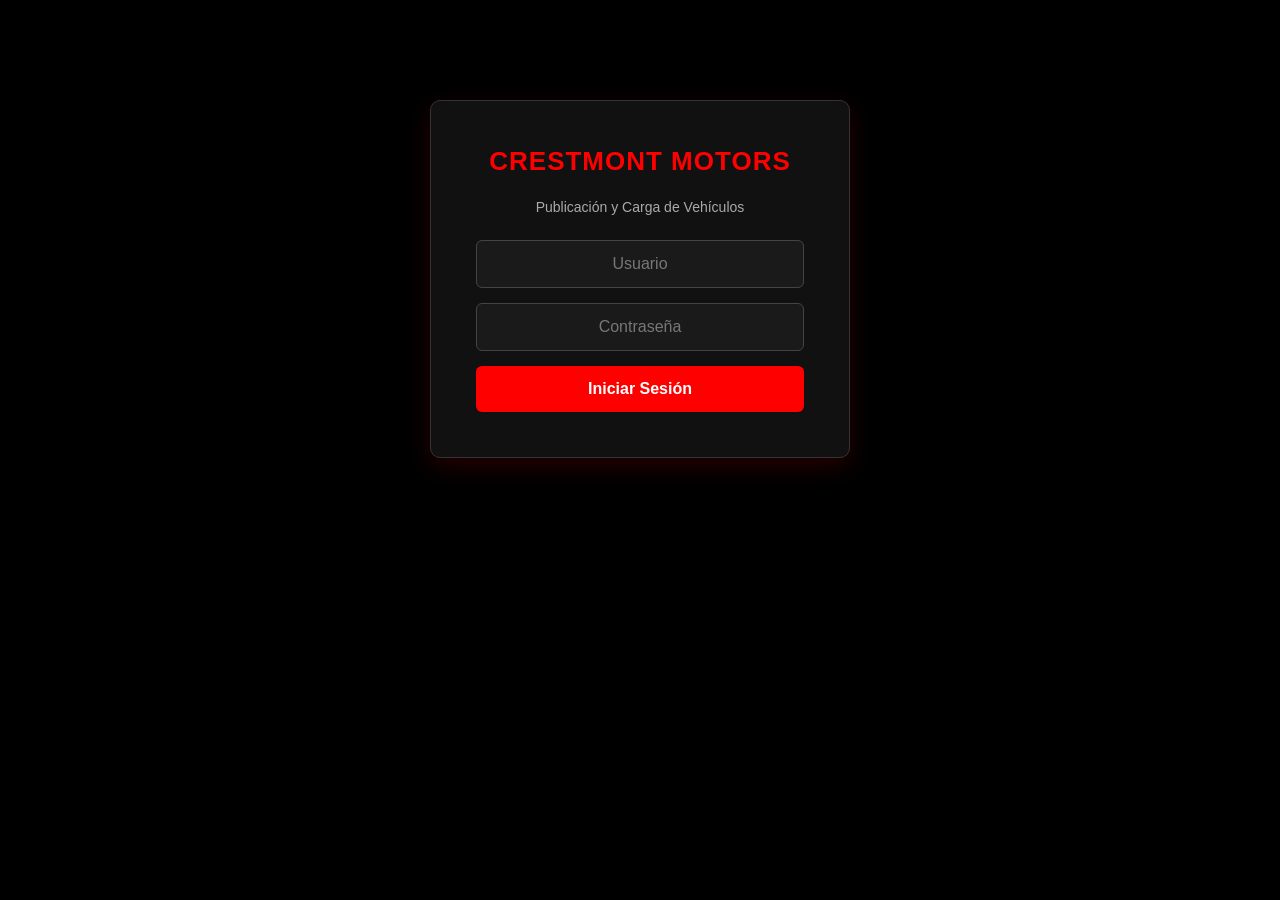
<file: admin/index.html>
<!DOCTYPE html>
<html lang="es">
<head>
  <meta charset="UTF-8">
  <meta name="viewport" content="width=device-width, initial-scale=1.0">
  <title>Publicación y Carga - Crestmont Motors</title>
  <style>
    * { box-sizing: border-box; }
    body { font-family: Arial, sans-serif; background: #000; color: #fff; margin: 0; padding: 15px; }
    
    .login-card { max-width: 420px; margin: 80px auto; background: #111; border: 1px solid #333; padding: 35px 25px; border-radius: 10px; box-shadow: 0 8px 25px rgba(255,0,0,0.15); text-align: center; }
    .login-card h2 { margin-top: 0; color: #ff0000; font-size: 26px; font-weight: bold; letter-spacing: 1px; }
    .login-card p { color: #aaa; font-size: 14px; margin-bottom: 25px; }
    .login-card input { width: 100%; padding: 14px; margin-bottom: 15px; border: 1px solid #444; background: #1a1a1a; color: #fff; border-radius: 6px; font-size: 16px; text-align: center; outline: none; }
    .login-card input::placeholder { color: #777; }
    .login-card button { width: 100%; background: #ff0000; color: #fff; padding: 14px; border: none; border-radius: 6px; font-weight: bold; cursor: pointer; font-size: 16px; transition: background 0.3s; }
    .login-card button:hover { background: #cc0000; }
    .error-msg { color: #ff6b6b; font-size: 14px; margin-top: 15px; display: none; }

    .container { max-width: 800px; margin: 20px auto; background: #111; border: 1px solid #333; padding: 25px 20px; border-radius: 10px; box-shadow: 0 4px 20px rgba(0,0,0,0.5); display: none; }
    .header-bar { display: flex; flex-direction: column; gap: 15px; justify-content: space-between; align-items: flex-start; margin-bottom: 25px; border-bottom: 2px solid #222; padding-bottom: 20px; }
    @media (min-width: 768px) {
        .header-bar { flex-direction: row; align-items: center; }
        body { padding: 20px; }
        .container { padding: 35px; }
        .login-card { padding: 45px; }
    }
    h1 { color: #ff0000; margin: 0; font-size: 24px; }
    .btn-logout { background: #ff0000; color: #fff; padding: 10px 18px; border: none; border-radius: 6px; cursor: pointer; font-weight: bold; width: 100%; }
    @media (min-width: 768px) { .btn-logout { width: auto; } }
    .btn-logout:hover { background: #cc0000; }
    
    .form-group { display: flex; flex-direction: column; gap: 8px; margin-bottom: 20px; }
    .form-group label { font-weight: bold; font-size: 14px; color: #ddd; }
    .form-group input, .form-group textarea { padding: 12px; border: 1px solid #444; background: #1a1a1a; color: #fff; border-radius: 6px; font-size: 15px; outline: none; width: 100%; }
    .form-group textarea { resize: vertical; }
    
    .btn-save { background: #ff0000; color: #fff; padding: 15px; border: none; border-radius: 6px; cursor: pointer; font-weight: bold; font-size: 16px; width: 100%; transition: background 0.3s; }
    .btn-save:hover { background: #cc0000; }

    /* ESTILOS PARA LA VISTA PREVIA Y CONTADOR */
    .preview-container { display: flex; flex-wrap: wrap; gap: 12px; margin-top: 12px; max-height: 250px; overflow-y: auto; padding: 5px; border: 1px dashed #333; border-radius: 6px; }
    .thumb-wrapper { position: relative; width: 75px; height: 75px; }
    .preview-thumb { width: 100%; height: 100%; object-fit: cover; border-radius: 6px; border: 2px solid #ff0000; }
    .btn-remove { position: absolute; top: -6px; right: -6px; background: #ff0000; color: #fff; border: 2px solid #000; border-radius: 50%; width: 22px; height: 22px; font-size: 12px; font-weight: bold; display: flex; align-items: center; justify-content: center; cursor: pointer; box-shadow: 0 2px 5px rgba(0,0,0,0.5); }
    .btn-remove:hover { background: #cc0000; }
    .preview-info { font-size: 14px; color: #ff0000; font-weight: bold; margin-top: 8px; display: flex; align-items: center; gap: 8px; }
  </style>
</head>
<body>

  <!-- PANTALLA DE ACCESO -->
  <div class="login-card" id="login-screen">
    <h2>CRESTMONT MOTORS</h2>
    <p>Publicación y Carga de Vehículos</p>
    <input type="text" id="login-user" placeholder="Usuario">
    <input type="password" id="login-pass" placeholder="Contraseña">
    <button onclick="iniciarSesion()">Iniciar Sesión</button>
    <div class="error-msg" id="error-msg">Usuario o contraseña incorrectos</div>
  </div>

  <!-- PANEL DE GESTIÓN Y CARGA -->
  <div class="container" id="panel-admin">
    <div class="header-bar">
      <h1>Publicación y Carga de Vehículos</h1>
      <button class="btn-logout" onclick="cerrarSesion()">Cerrar Sesión</button>
    </div>

    <div class="form-group">
      <label>VIN / Chasis:</label>
      <input type="text" id="vin-auto" placeholder="Ej: 1HGCR2F83HA000000">
    </div>
    <div class="form-group">
      <label>Título / Modelo del Vehículo:</label>
      <input type="text" id="titulo-auto" placeholder="Ej: Toyota Hilux 2024">
    </div>
    <div class="form-group">
      <label>Año:</label>
      <input type="number" id="ano-auto" placeholder="Ej: 2024">
    </div>
    <div class="form-group">
      <label>Precio ($):</label>
      <input type="number" id="precio-auto" placeholder="Ej: 25000">
    </div>
    <div class="form-group">
      <label>Descripción / Detalles:</label>
      <textarea id="desc-auto" rows="3" placeholder="Kilometraje, transmisión, color..."></textarea>
    </div>
    
    <div class="form-group">
      <label>Fotos del Vehículo (Puedes seleccionar 20 fotos o más a la vez):</label>
      <input type="file" id="foto-auto" accept="image/*" multiple onchange="manejarSeleccionFotos(event)">
      <!-- CONTADOR DINÁMICO DE FOTOS -->
      <div class="preview-info" id="preview-info">📁 0 fotos seleccionadas (Sube hasta 20 fotos o más)</div>
      <div class="preview-container" id="preview-container"></div>
    </div>

    <button class="btn-save" onclick="guardarVehiculo()">Publicar Vehículo y Enviar a Inventario</button>
  </div>

  <script>
    let imagenesArrayGlobal = [];

    document.addEventListener("DOMContentLoaded", function() {
      if (sessionStorage.getItem("admin_autorizado") === "true") {
        mostrarPanel();
      }
      document.getElementById("foto-auto").setAttribute("multiple", "true");
      actualizarVistaPrevia();
    });

    function iniciarSesion() {
      const u = document.getElementById("login-user").value.trim();
      const p = document.getElementById("login-pass").value;
      const usuarios = JSON.parse(localStorage.getItem("usuarios_crestmont")) || [{ usuario: "admin", pass: "admin123" }];
      const coincide = usuarios.some(user => user.usuario === u && user.pass === p);

      if (coincide || (u === "admin" && p === "admin123")) {
        sessionStorage.setItem("admin_autorizado", "true");
        mostrarPanel();
      } else {
        document.getElementById("error-msg").style.display = "block";
      }
    }

    function mostrarPanel() {
      document.getElementById("login-screen").style.display = "none";
      document.getElementById("panel-admin").style.display = "block";
    }

    function cerrarSesion() {
      sessionStorage.removeItem("admin_autorizado");
      window.location.reload();
    }

    // COMPRESOR AUTOMÁTICO SOPORTANDO MÚLTIPLES FOTOS (20+)
    function manejarSeleccionFotos(event) {
      const files = event.target.files;
      if (!files || files.length === 0) return;

      Array.from(files).forEach((file) => {
        const reader = new FileReader();
        reader.onload = function(e) {
          const img = new Image();
          img.src = e.target.result;
          img.onload = function() {
            const canvas = document.createElement("canvas");
            let width = img.width;
            let height = img.height;

            const maxWidth = 800;
            if (width > maxWidth) {
              height = Math.round((height * maxWidth) / width);
              width = maxWidth;
            }

            canvas.width = width;
            canvas.height = height;
            const ctx = canvas.getContext("2d");
            ctx.drawImage(img, 0, 0, width, height);

            const compressedDataUrl = canvas.toDataURL("image/jpeg", 0.7);
            
            imagenesArrayGlobal.push(compressedDataUrl);
            actualizarVistaPrevia();
          };
        };
        reader.readAsDataURL(file);
      });
      
      event.target.value = "";
    }

    function actualizarVistaPrevia() {
      const container = document.getElementById("preview-container");
      const info = document.getElementById("preview-info");
      container.innerHTML = "";

      const totalFotos = imagenesArrayGlobal.length;

      if (totalFotos === 0) {
        info.innerHTML = `📁 0 fotos seleccionadas (Selecciona 20 fotos o más para tu galería)`;
        info.style.color = "#aaa";
        return;
      }

      info.innerHTML = `✅ ${totalFotos} foto(s) cargada(s) y listas para la galería`;
      info.style.color = "#2ecc71";

      imagenesArrayGlobal.forEach((imgSrc, index) => {
        const wrapper = document.createElement("div");
        wrapper.className = "thumb-wrapper";

        const thumb = document.createElement("img");
        thumb.src = imgSrc;
        thumb.className = "preview-thumb";

        const btnRemove = document.createElement("button");
        btnRemove.className = "btn-remove";
        btnRemove.innerHTML = "×";
        btnRemove.title = "Eliminar foto";
        btnRemove.onclick = function() {
          eliminarFoto(index);
        };

        wrapper.appendChild(thumb);
        wrapper.appendChild(btnRemove);
        container.appendChild(wrapper);
      });
    }

    function eliminarFoto(index) {
      imagenesArrayGlobal.splice(index, 1);
      actualizarVistaPrevia();
    }

    function guardarVehiculo() {
      const vin = document.getElementById("vin-auto").value.trim();
      const titulo = document.getElementById("titulo-auto").value.trim();
      const ano = document.getElementById("ano-auto").value;
      const precio = document.getElementById("precio-auto").value;
      const desc = document.getElementById("desc-auto").value;

      if (!titulo || !precio) {
        alert("Por favor completa al menos el título y el precio del vehículo.");
        return;
      }

      let inventario = JSON.parse(localStorage.getItem("inventario_crestmont")) || [];
      
      const nuevoItem = {
        vin: vin || "S/N",
        vehiculo: titulo,
        ano: ano || "N/A",
        precio: precio,
        estado: "Disponible",
        descripcion: desc,
        imagenes: imagenesArrayGlobal
      };

      try {
        inventario.push(nuevoItem);
        localStorage.setItem("inventario_crestmont", JSON.stringify(inventario));
        alert(`✅ ¡Vehículo publicado con éxito con sus ${imagenesArrayGlobal.length} fotos guardadas en la galería!`);
        
        document.getElementById("vin-auto").value = "";
        document.getElementById("titulo-auto").value = "";
        document.getElementById("ano-auto").value = "";
        document.getElementById("precio-auto").value = "";
        document.getElementById("desc-auto").value = "";
        document.getElementById("foto-auto").value = "";
        imagenesArrayGlobal = [];
        actualizarVistaPrevia();
      } catch (error) {
        alert("⚠️ El almacenamiento se ha llenado. Intenta subir un número razonable de fotos de alta calidad.");
        console.error(error);
      }
    }
  </script>

</body>
</html>
</file>
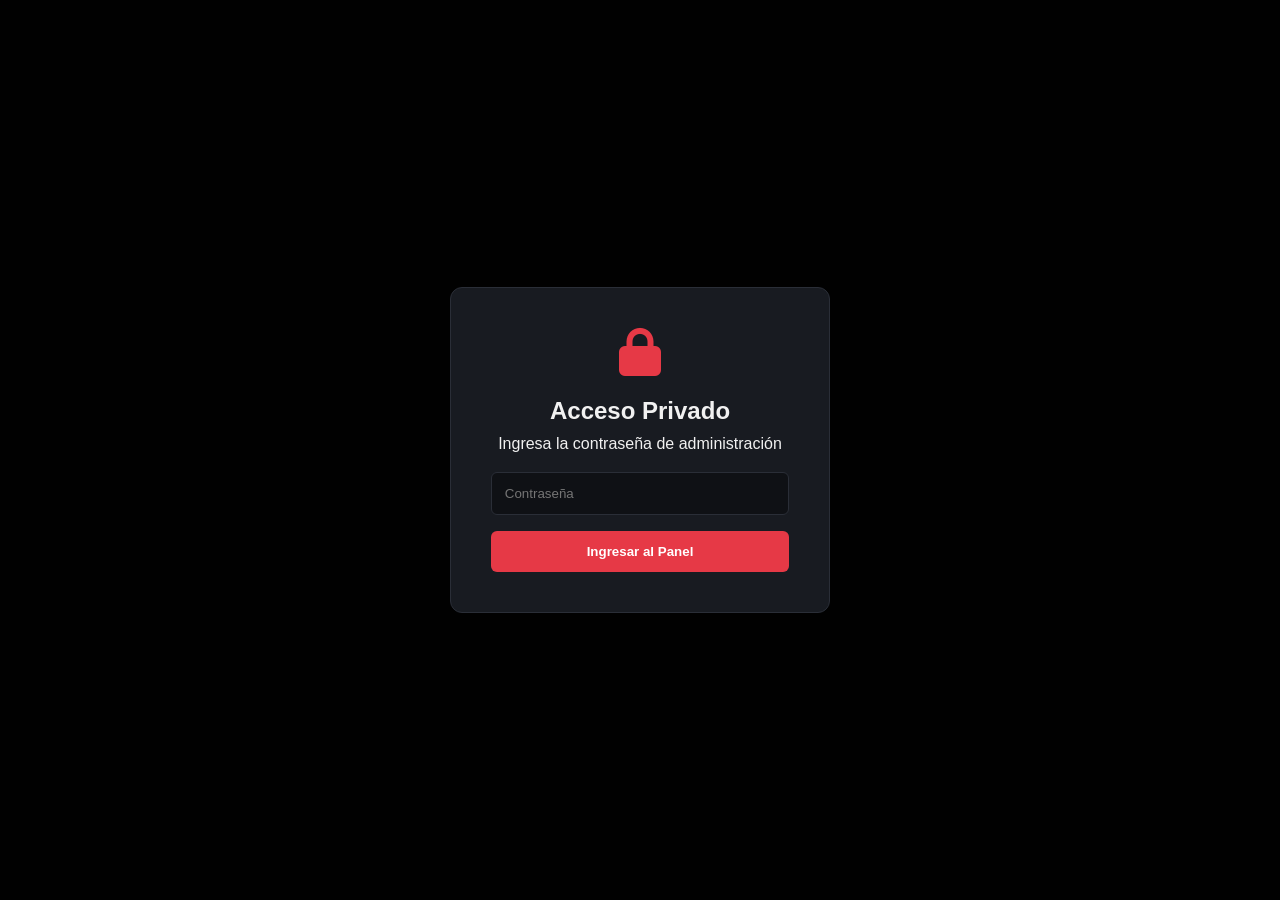
<file: admin.html>
<!DOCTYPE html>
<html lang="es">
<head>
    <meta charset="UTF-8">
    <meta name="viewport" content="width=device-width, initial-scale=1.0">
    <title>Panel de Control Privado | Crestmont Motors</title>
    <link rel="stylesheet" href="../css/admin.css">
    <link rel="stylesheet" href="https://cdnjs.cloudflare.com/ajax/libs/font-awesome/6.4.0/css/all.min.css">
</head>
<body class="admin-body">

    <!-- Modal de Autenticación -->
    <div id="login-overlay" class="login-modal">
        <div class="login-card">
            <i class="fa-solid fa-lock login-icon"></i>
            <h2>Acceso Privado</h2>
            <p>Ingresa la contraseña de administración</p>
            <input type="password" id="admin-pass" placeholder="Contraseña">
            <button id="login-btn" class="btn-primary-admin">Ingresar al Panel</button>
            <p id="login-error" class="error-msg"></p>
        </div>
    </div>

    <!-- Panel de Administración -->
    <div id="admin-panel" class="admin-container" style="display: none;">
        <header class="admin-header">
            <h1><i class="fa-solid fa-sliders"></i> Panel de Control de Inventario</h1>
            <button id="logout-btn" class="btn-logout"><i class="fa-solid fa-right-from-bracket"></i> Salir</button>
        </header>

        <!-- Formulario para Cargar Vehículo con Fotos desde Galería -->
        <section class="admin-card">
            <h3><i class="fa-solid fa-cloud-arrow-up"></i> Publicar Nuevo Vehículo</h3>
            <form id="add-car-form" class="admin-form">
                <input type="text" id="title" placeholder="Modelo / Título (ej. Toyota Fortuner 2023)" required>
                <input type="number" id="year" placeholder="Año" required>
                <input type="number" id="price" placeholder="Precio ($ USD)" required>
                <input type="text" id="km" placeholder="Kilometraje (ej. 25,000 km)" required>
                <select id="trans">
                    <option value="Automática">Automática</option>
                    <option value="Sincrónico">Sincrónico / Manual</option>
                </select>

                <!-- Selector de fotos estilo Red Social -->
                <div class="file-input-group" style="grid-column: 1 / -1;">
                    <label for="car-images" style="display: block; margin-bottom: 0.5rem; color: var(--text-muted);">Seleccionar Fotos desde tu equipo (puedes elegir varias):</label>
                    <input type="file" id="car-images" accept="image/*" multiple required style="background: var(--bg-dark); padding: 0.8rem; border: 1px dashed var(--border-color); width: 100%; border-radius: 6px; color: #fff; cursor: pointer;">
                </div>

                <button type="submit" class="btn-submit">Publicar en el Catálogo</button>
            </form>
        </section>

        <!-- Tabla de Gestión de Inventario -->
        <section class="admin-card">
            <h3><i class="fa-solid fa-list-check"></i> Vehículos Registrados</h3>
            <div class="table-responsive">
                <table class="admin-table">
                    <thead>
                        <tr>
                            <th>Vehículo</th>
                            <th>Año</th>
                            <th>Precio</th>
                            <th>Estado Actual</th>
                            <th>Acciones Rápidas</th>
                        </tr>
                    </thead>
                    <tbody id="admin-table-body">
                        <!-- Filas dinámicas -->
                    </tbody>
                </table>
            </div>
        </section>
    </div>

    <script src="../js/admin.js"></script>
</body>
</html>
</file>
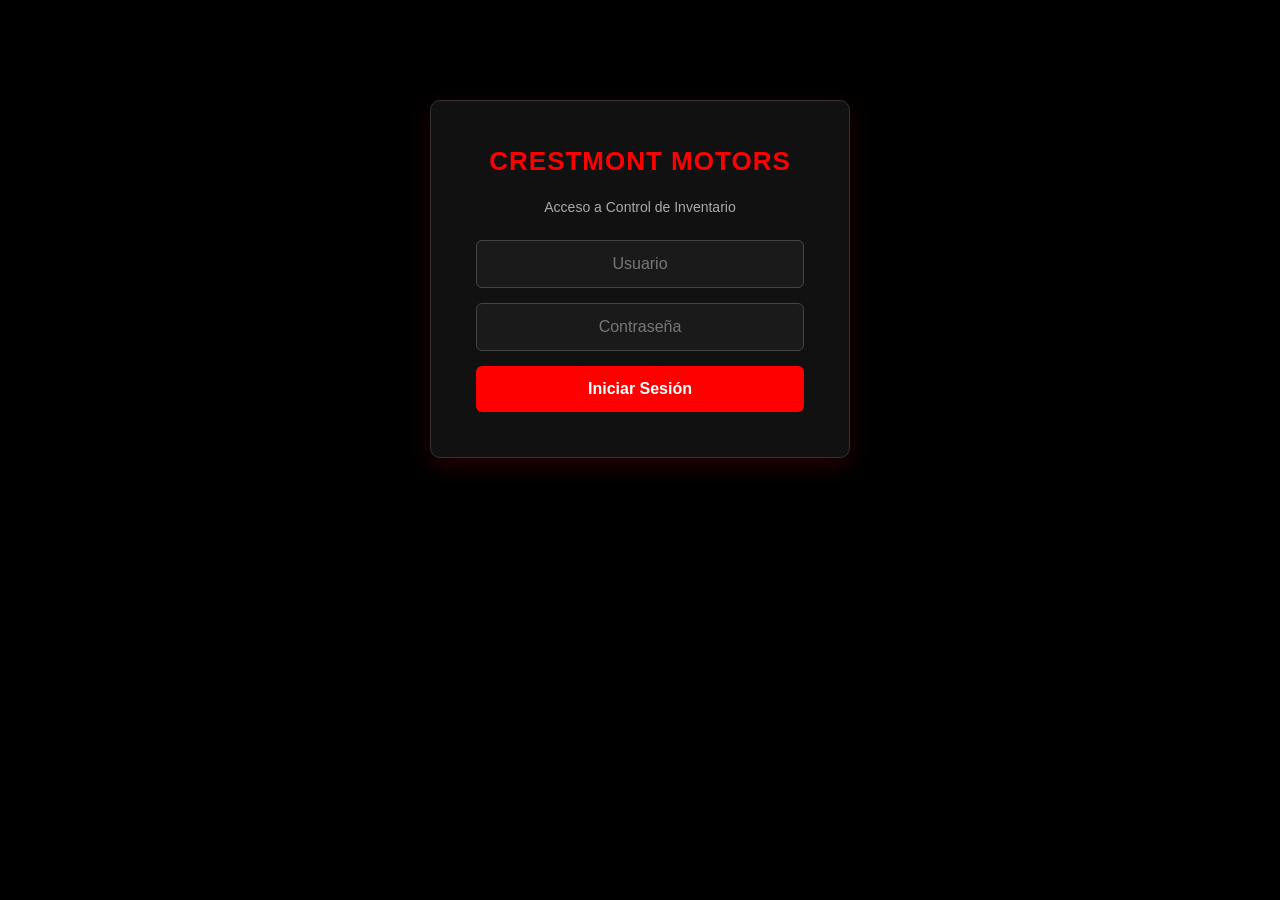
<file: admin/inventario.html>
<!DOCTYPE html>
<html lang="es">
<head>
  <meta charset="UTF-8">
  <meta name="viewport" content="width=device-width, initial-scale=1.0">
  <title>Control de Inventario - Crestmont Motors</title>
  <style>
    * { box-sizing: border-box; }
    body { font-family: Arial, sans-serif; background: #000; color: #fff; margin: 0; padding: 15px; }
    
    /* LOGIN ESTILO NEGRO Y MODERNO */
    .login-card { max-width: 420px; margin: 80px auto; background: #111; border: 1px solid #333; padding: 35px 25px; border-radius: 10px; box-shadow: 0 8px 25px rgba(255,0,0,0.15); text-align: center; }
    .login-card h2 { margin-top: 0; color: #ff0000; font-size: 26px; font-weight: bold; letter-spacing: 1px; }
    .login-card p { color: #aaa; font-size: 14px; margin-bottom: 25px; }
    .login-card input { width: 100%; padding: 14px; margin-bottom: 15px; border: 1px solid #444; background: #1a1a1a; color: #fff; border-radius: 6px; font-size: 16px; text-align: center; outline: none; }
    .login-card input::placeholder { color: #777; }
    .login-card button { width: 100%; background: #ff0000; color: #fff; padding: 14px; border: none; border-radius: 6px; font-weight: bold; cursor: pointer; font-size: 16px; transition: background 0.3s; }
    .login-card button:hover { background: #cc0000; }
    .error-msg { color: #ff6b6b; font-size: 14px; margin-top: 15px; display: none; }

    /* PANEL DE INVENTARIO */
    .container { max-width: 1100px; margin: 20px auto; background: #111; border: 1px solid #333; padding: 25px 20px; border-radius: 10px; box-shadow: 0 4px 20px rgba(0,0,0,0.5); display: none; }
    .header-bar { display: flex; flex-direction: column; gap: 15px; justify-content: space-between; align-items: flex-start; margin-bottom: 25px; border-bottom: 2px solid #222; padding-bottom: 20px; }
    @media (min-width: 768px) {
        .header-bar { flex-direction: row; align-items: center; }
        body { padding: 20px; }
        .container { padding: 35px; }
        .login-card { padding: 45px; }
    }
    h1 { color: #ff0000; margin: 0; font-size: 24px; }
    .header-actions { display: flex; gap: 10px; width: 100%; flex-wrap: wrap; }
    @media (min-width: 768px) { .header-actions { width: auto; } }
    .btn-pdf { background: #222; color: #fff; border: 1px solid #ff0000; padding: 10px 18px; border-radius: 6px; cursor: pointer; font-weight: bold; flex: 1; }
    .btn-pdf:hover { background: #ff0000; }
    .btn-logout { background: #ff0000; color: #fff; padding: 10px 18px; border: none; border-radius: 6px; cursor: pointer; font-weight: bold; flex: 1; }
    .btn-logout:hover { background: #cc0000; }
    
    /* RESUMEN FINANCIERO Y CONTABLE EN VIVO */
    .stats-grid { display: grid; grid-template-columns: repeat(auto-fit, minmax(200px, 1fr)); gap: 15px; margin-bottom: 25px; }
    .stat-card { background: #1a1a1a; border: 1px solid #333; padding: 15px; border-radius: 8px; text-align: center; }
    .stat-card h3 { margin: 0 0 5px 0; font-size: 13px; text-transform: uppercase; color: #aaa; }
    .stat-card .val { font-size: 20px; font-weight: bold; margin-bottom: 3px; }
    .stat-card .amount { font-size: 14px; color: #888; }
    
    .card-stock .val { color: #2ecc71; }
    .card-reservado .val { color: #f39c12; }
    .card-vendido .val { color: #e74c3c; }
    .card-total .val { color: #ff0000; }

    /* TABLA RESPONSIVA ADAPTADA A MÓVIL Y PC */
    .table-responsive { width: 100%; overflow-x: auto; }
    table { width: 100%; border-collapse: collapse; margin-top: 15px; min-width: 600px; }
    th, td { border: 1px solid #333; padding: 14px; text-align: left; color: #ddd; vertical-align: middle; }
    th { background: #1a1a1a; color: #fff; }
    tr:nth-child(even) { background: #161616; }
    
    /* VISTA DE TARJETAS PARA CELULARES (Se activa en pantallas pequeñas) */
    .mobile-card-view { display: none; }

    @media (max-width: 767px) {
        .desktop-table-view { display: none; }
        .mobile-card-view { display: flex; flex-direction: column; gap: 15px; margin-top: 15px; }
        .car-item-card { background: #1a1a1a; border: 1px solid #333; border-radius: 8px; padding: 15px; display: flex; flex-direction: column; gap: 10px; }
        .car-item-row { display: flex; justify-content: space-between; align-items: center; font-size: 14px; border-bottom: 1px solid #222; padding-bottom: 8px; }
        .car-item-row:last-child { border-bottom: none; padding-bottom: 0; }
        .car-item-label { color: #888; font-size: 12px; text-transform: uppercase; font-weight: bold; }
        .car-item-value { color: #fff; font-weight: bold; }
    }
    
    .status-select { padding: 8px; border-radius: 4px; border: 1px solid #444; background: #1a1a1a; color: #fff; font-weight: bold; cursor: pointer; width: 100%; }
    @media (min-width: 768px) { .status-select { width: auto; } }
    .status-Disponible { color: #2ecc71; border-color: #2ecc71; }
    .status-Reservado { color: #f39c12; border-color: #f39c12; }
    .status-Vendido { color: #e74c3c; border-color: #e74c3c; }
    
    .btn-delete { background: #333; color: white; border: none; padding: 8px 12px; border-radius: 4px; cursor: pointer; width: 100%; }
    @media (min-width: 768px) { .btn-delete { width: auto; } }
    .btn-delete:hover { background: #ff0000; }

    @media print {
      body { background: #fff !important; color: #000 !important; padding: 0; }
      .login-card, .header-actions, .btn-delete, .status-select { display: none !important; }
      .container { max-width: 100% !important; border: none !important; box-shadow: none !important; background: #fff !important; margin: 0 !important; padding: 0 !important; }
      h1 { color: #000 !important; font-size: 22px !important; text-align: center; }
      .stat-card { background: #f8f9fa !important; border: 1px solid #ccc !important; }
      .stat-card h3 { color: #333 !important; }
      .stat-card .val, .stat-card .amount { color: #000 !important; }
      table { border: 1px solid #000 !important; min-width: 100% !important; display: table !important; }
      .desktop-table-view { display: table !important; }
      .mobile-card-view { display: none !important; }
      th { background: #eee !important; color: #000 !important; border: 1px solid #000 !important; }
      td { border: 1px solid #ccc !important; color: #000 !important; }
    }
  </style>
</head>
<body>

  <!-- PANTALLA DE ACCESO -->
  <div class="login-card" id="login-screen">
    <h2>CRESTMONT MOTORS</h2>
    <p>Acceso a Control de Inventario</p>
    <input type="text" id="login-user" placeholder="Usuario">
    <input type="password" id="login-pass" placeholder="Contraseña">
    <button onclick="iniciarSesion()">Iniciar Sesión</button>
    <div class="error-msg" id="error-msg">Usuario o contraseña incorrectos</div>
  </div>

  <!-- PANEL DE INVENTARIO -->
  <div class="container" id="panel-inventario">
    <div class="header-bar">
      <h1>Control de Inventario Privado</h1>
      <div class="header-actions">
        <button class="btn-pdf" onclick="exportarPDF()">Reporte PDF Contable</button>
        <button class="btn-logout" onclick="cerrarSesion()">Cerrar Sesión</button>
      </div>
    </div>

    <!-- TARJETAS DE TOTALES -->
    <div class="stats-grid">
      <div class="stat-card card-stock">
        <h3>En Stock (Disponible)</h3>
        <div class="val" id="cnt-disponible">0 carros</div>
        <div class="amount" id="sum-disponible">$0</div>
      </div>
      <div class="stat-card card-reservado">
        <h3>Reservados</h3>
        <div class="val" id="cnt-reservado">0 carros</div>
        <div class="amount" id="sum-reservado">$0</div>
      </div>
      <div class="stat-card card-vendido">
        <h3>Vendidos</h3>
        <div class="val" id="cnt-vendido">0 carros</div>
        <div class="amount" id="sum-vendido">$0</div>
      </div>
      <div class="stat-card card-total">
        <h3>Total General</h3>
        <div class="val" id="cnt-total">0 carros</div>
        <div class="amount" id="sum-total">$0</div>
      </div>
    </div>

    <!-- VISTA COMPUTADORA (Tabla clásica) -->
    <div class="table-responsive desktop-table-view">
      <table>
        <thead>
          <tr>
            <th>VIN / Chasis</th>
            <th>Vehículo</th>
            <th>Año</th>
            <th>Precio ($)</th>
            <th>Estado de Venta</th>
            <th>Acción</th>
          </tr>
        </thead>
        <tbody id="lista-inventario-pc"></tbody>
      </table>
    </div>

    <!-- VISTA CELULAR (Tarjetas individuales ordenadas) -->
    <div class="mobile-card-view" id="lista-inventario-movil"></div>
  </div>

  <script>
    document.addEventListener("DOMContentLoaded", function() {
      if (sessionStorage.getItem("inventario_autorizado") === "true") {
        mostrarPanel();
      }
    });

    function iniciarSesion() {
      const u = document.getElementById("login-user").value.trim();
      const p = document.getElementById("login-pass").value;
      const usuarios = JSON.parse(localStorage.getItem("usuarios_crestmont")) || [{ usuario: "admin", pass: "admin123" }];
      const coincide = usuarios.some(user => user.usuario === u && user.pass === p);

      if (coincide || (u === "admin" && p === "admin123")) {
        sessionStorage.setItem("inventario_autorizado", "true");
        mostrarPanel();
      } else {
        document.getElementById("error-msg").style.display = "block";
      }
    }

    function mostrarPanel() {
      document.getElementById("login-screen").style.display = "none";
      document.getElementById("panel-inventario").style.display = "block";
      cargarInventario();
    }

    function cerrarSesion() {
      sessionStorage.removeItem("inventario_autorizado");
      window.location.reload();
    }

    function cargarInventario() {
      const listaPC = document.getElementById("lista-inventario-pc");
      const listaMovil = document.getElementById("lista-inventario-movil");
      
      listaPC.innerHTML = "";
      listaMovil.innerHTML = "";
      
      const inventario = JSON.parse(localStorage.getItem("inventario_crestmont")) || [];

      let cntDisp = 0, sumDisp = 0;
      let cntRes = 0, sumRes = 0;
      let cntVend = 0, sumVend = 0;

      if (inventario.length === 0) {
        const mensajeVacio = `<tr><td colspan="6" style="text-align:center; color:#777; padding:25px;">No hay vehículos registrados. Publica uno desde el panel principal de carga.</td></tr>`;
        listaPC.innerHTML = mensajeVacio;
        listaMovil.innerHTML = `<div style="text-align:center; color:#777; padding:25px; background:#1a1a1a; border-radius:8px;">No hay vehículos registrados.</div>`;
      } else {
        inventario.forEach((item, index) => {
          const precioNum = parseFloat(item.precio) || 0;
          
          if (item.estado === "Disponible") {
            cntDisp++;
            sumDisp += precioNum;
          } else if (item.estado === "Reservado") {
            cntRes++;
            sumRes += precioNum;
          } else if (item.estado === "Vendido") {
            cntVend++;
            sumVend += precioNum;
          }
          
          // Fila para Computadora
          listaPC.innerHTML += `
            <tr>
              <td><strong>${item.vin}</strong></td>
              <td>${item.vehiculo}</td>
              <td>${item.ano}</td>
              <td>$${precioNum.toLocaleString()}</td>
              <td>
                <select class="status-select status-${item.estado}" onchange="cambiarEstado(${index}, this.value)">
                  <option value="Disponible" ${item.estado === "Disponible" ? "selected" : ""}>Disponible</option>
                  <option value="Reservado" ${item.estado === "Reservado" ? "selected" : ""}>Reservado</option>
                  <option value="Vendido" ${item.estado === "Vendido" ? "selected" : ""}>Vendido</option>
                </select>
              </td>
              <td><button class="btn-delete" onclick="eliminarItem(${index})">Eliminar</button></td>
            </tr>
          `;

          // Tarjeta para Celular
          listaMovil.innerHTML += `
            <div class="car-item-card">
              <div class="car-item-row">
                <span class="car-item-label">VIN / Chasis</span>
                <span class="car-item-value" style="color: #ff0000;">${item.vin}</span>
              </div>
              <div class="car-item-row">
                <span class="car-item-label">Vehículo</span>
                <span class="car-item-value">${item.vehiculo}</span>
              </div>
              <div class="car-item-row">
                <span class="car-item-label">Año</span>
                <span class="car-item-value">${item.ano}</span>
              </div>
              <div class="car-item-row">
                <span class="car-item-label">Precio</span>
                <span class="car-item-value" style="font-size: 16px;">$${precioNum.toLocaleString()}</span>
              </div>
              <div class="car-item-row" style="flex-direction: column; align-items: stretch; gap: 5px; padding-top: 5px;">
                <span class="car-item-label">Estado de Venta</span>
                <select class="status-select status-${item.estado}" onchange="cambiarEstado(${index}, this.value)">
                  <option value="Disponible" ${item.estado === "Disponible" ? "selected" : ""}>Disponible</option>
                  <option value="Reservado" ${item.estado === "Reservado" ? "selected" : ""}>Reservado</option>
                  <option value="Vendido" ${item.estado === "Vendido" ? "selected" : ""}>Vendido</option>
                </select>
              </div>
              <div style="padding-top: 5px;">
                <button class="btn-delete" onclick="eliminarItem(${index})">Eliminar Vehículo</button>
              </div>
            </div>
          `;
        });
      }

      document.getElementById("cnt-disponible").innerText = `${cntDisp} carros`;
      document.getElementById("sum-disponible").innerText = `$${sumDisp.toLocaleString()}`;

      document.getElementById("cnt-reservado").innerText = `${cntRes} carros`;
      document.getElementById("sum-reservado").innerText = `$${sumRes.toLocaleString()}`;

      document.getElementById("cnt-vendido").innerText = `${cntVend} carros`;
      document.getElementById("sum-vendido").innerText = `$${sumVend.toLocaleString()}`;

      document.getElementById("cnt-total").innerText = `${inventario.length} carros`;
      document.getElementById("sum-total").innerText = `$${(sumDisp + sumRes + sumVend).toLocaleString()}`;
    }

    function cambiarEstado(index, nuevoEstado) {
      let inventario = JSON.parse(localStorage.getItem("inventario_crestmont")) || [];
      inventario[index].estado = nuevoEstado;
      localStorage.setItem("inventario_crestmont", JSON.stringify(inventario));
      cargarInventario();
    }

    function eliminarItem(index) {
      if (confirm("¿Estás segura de eliminar este vehículo del registro?")) {
        let inventario = JSON.parse(localStorage.getItem("inventario_crestmont")) || [];
        inventario.splice(index, 1);
        localStorage.setItem("inventario_crestmont", JSON.stringify(inventario));
        cargarInventario();
      }
    }

    function exportarPDF() {
      window.print();
    }
  </script>

</body>
</html>
</file>
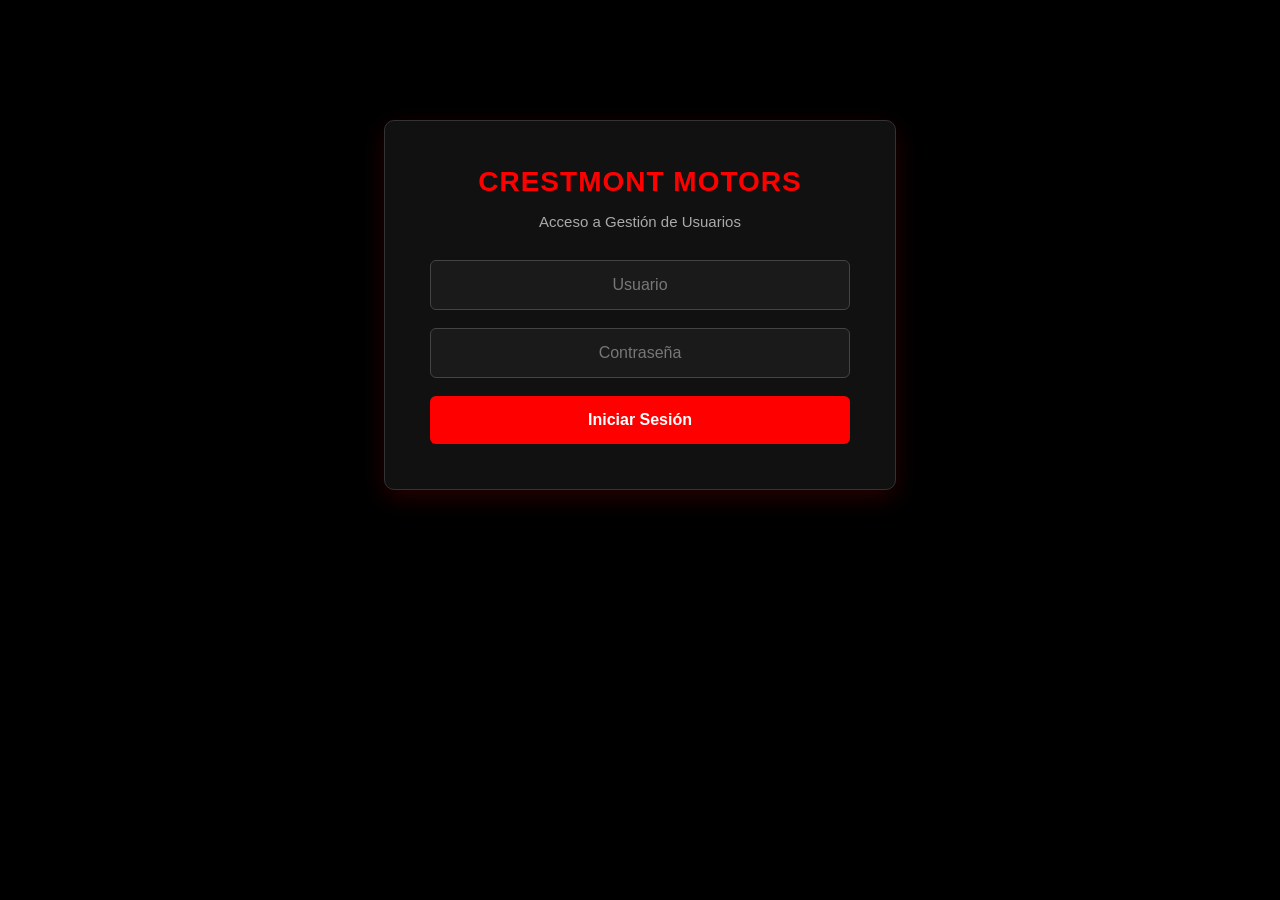
<file: admin/usuarios.html>
<!DOCTYPE html>
<html lang="es">
<head>
  <meta charset="UTF-8">
  <meta name="viewport" content="width=device-width, initial-scale=1.0">
  <title>Gestión de Usuarios - Crestmont Motors</title>
  <style>
    body { font-family: Arial, sans-serif; background: #000; color: #fff; margin: 0; padding: 20px; }
    
    /* LOGIN ESTILO NEGRO Y MODERNO */
    .login-card { max-width: 420px; margin: 100px auto; background: #111; border: 1px solid #333; padding: 45px; border-radius: 10px; box-shadow: 0 8px 25px rgba(255,0,0,0.15); text-align: center; }
    .login-card h2 { margin-top: 0; color: #ff0000; font-size: 28px; font-weight: bold; letter-spacing: 1px; }
    .login-card p { color: #aaa; font-size: 15px; margin-bottom: 30px; }
    .login-card input { width: 100%; padding: 15px; margin-bottom: 18px; border: 1px solid #444; background: #1a1a1a; color: #fff; border-radius: 6px; box-sizing: border-box; font-size: 16px; text-align: center; }
    .login-card input::placeholder { color: #777; }
    .login-card button { width: 100%; background: #ff0000; color: #fff; padding: 15px; border: none; border-radius: 6px; font-weight: bold; cursor: pointer; font-size: 16px; transition: background 0.3s; }
    .login-card button:hover { background: #cc0000; }
    .error-msg { color: #ff6b6b; font-size: 14px; margin-top: 15px; display: none; }

    /* PANEL DE USUARIOS */
    .container { max-width: 900px; margin: 40px auto; background: #111; border: 1px solid #333; padding: 35px; border-radius: 10px; box-shadow: 0 4px 20px rgba(0,0,0,0.5); display: none; }
    .header-bar { display: flex; justify-content: space-between; align-items: center; margin-bottom: 25px; border-bottom: 2px solid #222; padding-bottom: 20px; }
    h1, h2 { color: #ff0000; margin: 0; }
    h1 { font-size: 26px; }
    h2 { font-size: 20px; margin-bottom: 15px; }
    .btn-logout { background: #ff0000; color: #fff; padding: 10px 18px; border: none; border-radius: 6px; cursor: pointer; font-weight: bold; }
    .btn-logout:hover { background: #cc0000; }
    .section { margin-bottom: 35px; padding-bottom: 25px; border-bottom: 1px solid #222; }
    .form-group { display: flex; flex-direction: column; gap: 12px; max-width: 400px; margin-bottom: 15px; }
    .form-group input, .form-group select { padding: 12px; border: 1px solid #444; background: #1a1a1a; color: #fff; border-radius: 6px; font-size: 14px; }
    .btn { background: #ff0000; color: #fff; padding: 12px 20px; border: none; border-radius: 6px; cursor: pointer; font-weight: bold; width: fit-content; }
    .btn:hover { background: #cc0000; }
    .btn-danger { background: #333; color: white; }
    .btn-danger:hover { background: #ff0000; }
    table { width: 100%; border-collapse: collapse; margin-top: 15px; }
    th, td { border: 1px solid #333; padding: 12px; text-align: left; color: #ddd; }
    th { background: #1a1a1a; color: #fff; }
    .badge-admin { background: #ff0000; color: white; padding: 4px 10px; border-radius: 4px; font-size: 12px; font-weight: bold; }
    .badge-vendedor { background: #444; color: white; padding: 4px 10px; border-radius: 4px; font-size: 12px; }
  </style>
</head>
<body>

  <!-- PANTALLA DE ACCESO -->
  <div class="login-card" id="login-screen">
    <h2>CRESTMONT MOTORS</h2>
    <p>Acceso a Gestión de Usuarios</p>
    <input type="text" id="login-user" placeholder="Usuario">
    <input type="password" id="login-pass" placeholder="Contraseña">
    <button onclick="iniciarSesion()">Iniciar Sesión</button>
    <div class="error-msg" id="error-msg">Usuario o contraseña incorrectos</div>
  </div>

  <!-- PANEL DE USUARIOS -->
  <div class="container" id="panel-usuarios">
    <div class="header-bar">
      <h1>Control de Usuarios y Claves</h1>
      <button class="btn-logout" onclick="cerrarSesion()">Cerrar Sesión</button>
    </div>

    <!-- SECCIÓN 1 -->
    <div class="section">
      <h2>Cambiar mi contraseña</h2>
      <div class="form-group">
        <input type="text" id="mi-usuario" placeholder="Tu usuario (Ej: admin)">
        <input type="password" id="pass-actual" placeholder="Contraseña actual">
        <input type="password" id="pass-nueva" placeholder="Nueva contraseña">
        <button class="btn" onclick="cambiarMiPassword()">Actualizar Contraseña</button>
      </div>
    </div>

    <!-- SECCIÓN 2 -->
    <div class="section">
      <h2>Crear nuevo usuario o administrador</h2>
      <div class="form-group">
        <input type="text" id="nuevo-user" placeholder="Nombre de usuario (ej: vendedor1)">
        <input type="password" id="nuevo-pass" placeholder="Contraseña para este usuario">
        <select id="nuevo-rol">
          <option value="Vendedor">Vendedor / Gestor (Acceso a inventario)</option>
          <option value="Administrador">Administrador (Acceso total)</option>
        </select>
        <button class="btn" onclick="crearUsuario()">Crear Usuario</button>
      </div>
    </div>

    <!-- SECCIÓN 3 -->
    <div class="section">
      <h2>Usuarios Registrados</h2>
      <table>
        <thead>
          <tr>
            <th>Usuario</th>
            <th>Rol / Permiso</th>
            <th>Acción</th>
          </tr>
        </thead>
        <tbody id="tabla-usuarios"></tbody>
      </table>
    </div>
  </div>

  <script>
    document.addEventListener("DOMContentLoaded", function() {
      if (sessionStorage.getItem("usuarios_autorizado") === "true") {
        mostrarPanel();
      }
    });

    function iniciarSesion() {
      const u = document.getElementById("login-user").value.trim();
      const p = document.getElementById("login-pass").value;
      const usuarios = JSON.parse(localStorage.getItem("usuarios_crestmont")) || [{ usuario: "admin", pass: "admin123" }];
      const coincide = usuarios.some(user => user.usuario === u && user.pass === p);

      if (coincide || (u === "admin" && p === "admin123")) {
        sessionStorage.setItem("usuarios_autorizado", "true");
        mostrarPanel();
      } else {
        document.getElementById("error-msg").style.display = "block";
      }
    }

    function mostrarPanel() {
      document.getElementById("login-screen").style.display = "none";
      document.getElementById("panel-usuarios").style.display = "block";
      if (!localStorage.getItem("usuarios_crestmont")) {
        const usuariosIniciales = [{ usuario: "admin", pass: "admin123", rol: "Administrador" }];
        localStorage.setItem("usuarios_crestmont", JSON.stringify(usuariosIniciales));
      }
      cargarTablaUsuarios();
    }

    function cerrarSesion() {
      sessionStorage.removeItem("usuarios_autorizado");
      window.location.reload();
    }

    function cargarTablaUsuarios() {
      const tabla = document.getElementById("tabla-usuarios");
      tabla.innerHTML = "";
      const usuarios = JSON.parse(localStorage.getItem("usuarios_crestmont")) || [];

      usuarios.forEach((u, index) => {
        const badge = u.rol === "Administrador" ? "badge-admin" : "badge-vendedor";
        tabla.innerHTML += `
          <tr>
            <td><strong>${u.usuario}</strong></td>
            <td><span class="${badge}">${u.rol}</span></td>
            <td>
              ${u.usuario !== 'admin' ? `<button class="btn btn-danger" onclick="eliminarUsuario(${index})">Eliminar</button>` : '<em>Principal</em>'}
            </td>
          </tr>
        `;
      });
    }

    function cambiarMiPassword() {
      const user = document.getElementById("mi-usuario").value.trim();
      const passActual = document.getElementById("pass-actual").value;
      const passNueva = document.getElementById("pass-nueva").value;

      if (!user || !passActual || !passNueva) {
        alert("Por favor completa todos los campos.");
        return;
      }

      let usuarios = JSON.parse(localStorage.getItem("usuarios_crestmont")) || [];
      const index = usuarios.findIndex(u => u.usuario === user && u.pass === passActual);

      if (index !== -1) {
        usuarios[index].pass = passNueva;
        localStorage.setItem("usuarios_crestmont", JSON.stringify(usuarios));
        alert("Contraseña actualizada con éxito.");
        document.getElementById("pass-actual").value = "";
        document.getElementById("pass-nueva").value = "";
      } else {
        alert("Usuario o contraseña actual incorrectos.");
      }
    }

    function crearUsuario() {
      const nuevoUser = document.getElementById("nuevo-user").value.trim();
      const nuevoPass = document.getElementById("nuevo-pass").value;
      const nuevoRol = document.getElementById("nuevo-rol").value;

      if (!nuevoUser || !nuevoPass) {
        alert("Ingresa un nombre de usuario y contraseña válida.");
        return;
      }

      let usuarios = JSON.parse(localStorage.getItem("usuarios_crestmont")) || [];
      if (usuarios.some(u => u.usuario === nuevoUser)) {
        alert("Ese nombre de usuario ya existe.");
        return;
      }

      usuarios.push({ usuario: nuevoUser, pass: nuevoPass, rol: nuevoRol });
      localStorage.setItem("usuarios_crestmont", JSON.stringify(usuarios));
      alert("Usuario registrado exitosamente.");
      document.getElementById("nuevo-user").value = "";
      document.getElementById("nuevo-pass").value = "";
      cargarTablaUsuarios();
    }

    function eliminarUsuario(index) {
      if (confirm("¿Estás segura de eliminar este usuario?")) {
        let usuarios = JSON.parse(localStorage.getItem("usuarios_crestmont")) || [];
        usuarios.splice(index, 1);
        localStorage.setItem("usuarios_crestmont", JSON.stringify(usuarios));
        cargarTablaUsuarios();
      }
    }
  </script>

</body>
</html>
</file>
<file: css/admin.css>
@import url('main.css');

.admin-body {
    background-color: #0a0b0e;
}

.login-modal {
    position: fixed;
    inset: 0;
    background: rgba(0,0,0,0.9);
    display: flex;
    align-items: center;
    justify-content: center;
    z-index: 1000;
}

.login-card {
    background-color: var(--bg-card);
    padding: 2.5rem;
    border-radius: 12px;
    border: 1px solid var(--border-color);
    text-align: center;
    width: 90%;
    max-width: 380px;
}

.login-icon {
    font-size: 3rem;
    color: var(--accent-red);
    margin-bottom: 1rem;
}

.login-card input {
    width: 100%;
    padding: 0.8rem;
    margin: 1rem 0;
    background-color: var(--bg-dark);
    border: 1px solid var(--border-color);
    color: #fff;
    border-radius: 6px;
}

.btn-primary-admin {
    width: 100%;
    padding: 0.8rem;
    background-color: var(--accent-red);
    color: #fff;
    border: none;
    border-radius: 6px;
    cursor: pointer;
    font-weight: bold;
}

.admin-container {
    padding: 2rem 5%;
}

.admin-header {
    display: flex;
    justify-content: space-between;
    align-items: center;
    margin-bottom: 2rem;
}

.admin-card {
    background-color: var(--bg-card);
    border: 1px solid var(--border-color);
    padding: 1.5rem;
    border-radius: 12px;
    margin-bottom: 2rem;
}

.admin-form {
    display: grid;
    grid-template-columns: repeat(auto-fit, minmax(200px, 1fr));
    gap: 1rem;
    margin-top: 1rem;
}

.admin-form input, .admin-form select {
    padding: 0.8rem;
    background-color: var(--bg-dark);
    border: 1px solid var(--border-color);
    color: #fff;
    border-radius: 6px;
}

.btn-submit {
    grid-column: 1 / -1;
    background-color: var(--accent-green);
    color: #fff;
    padding: 0.8rem;
    border: none;
    border-radius: 6px;
    font-weight: bold;
    cursor: pointer;
}

.table-responsive {
    overflow-x: auto;
    margin-top: 1rem;
}

.admin-table {
    width: 100%;
    border-collapse: collapse;
    text-align: left;
}

.admin-table th, .admin-table td {
    padding: 1rem;
    border-bottom: 1px solid var(--border-color);
}

.btn-action {
    padding: 0.4rem 0.8rem;
    border: none;
    border-radius: 4px;
    cursor: pointer;
    margin-right: 0.3rem;
}

.btn-action.vendido { background: var(--accent-red); color: #fff; }
.btn-action.disponible { background: var(--accent-green); color: #fff; }

.btn-logout {
    background-color: transparent;
    border: 1px solid var(--accent-red);
    color: var(--accent-red);
    padding: 0.5rem 1rem;
    border-radius: 6px;
    cursor: pointer;
}
</file>
